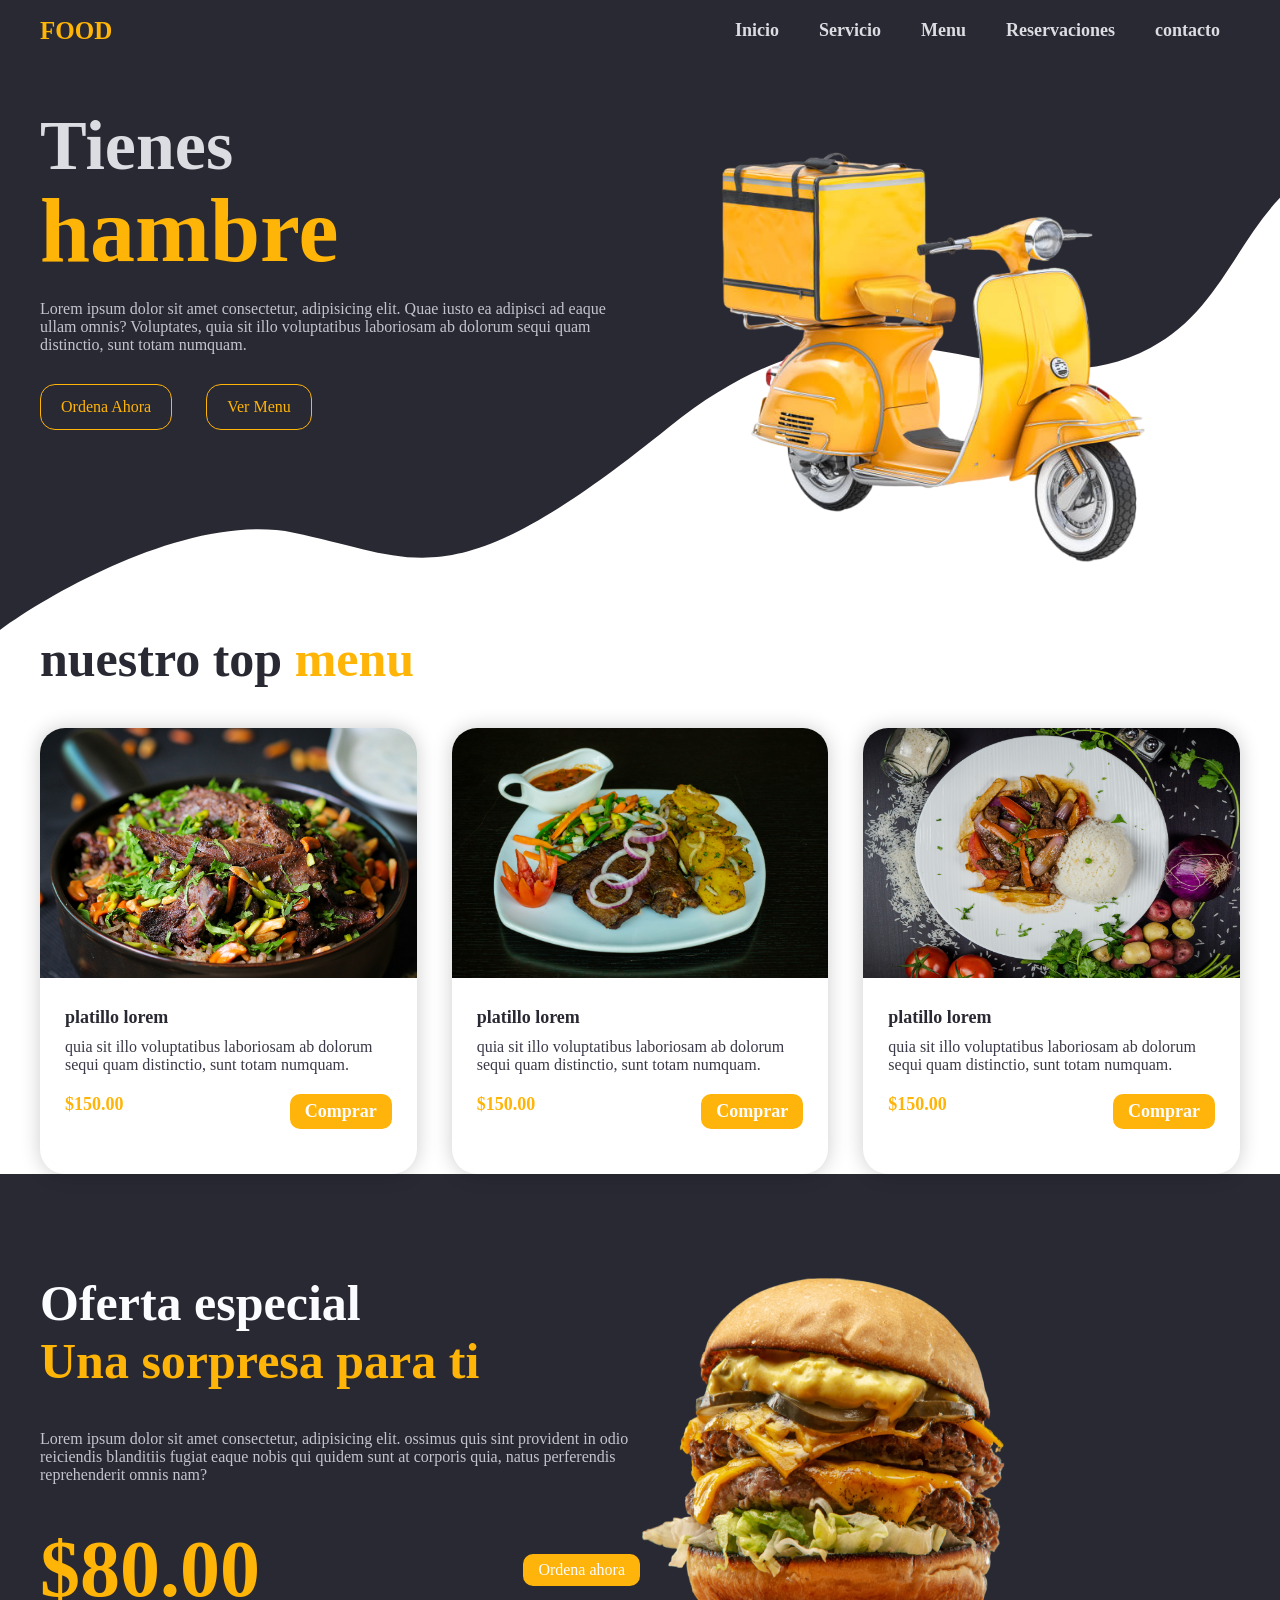
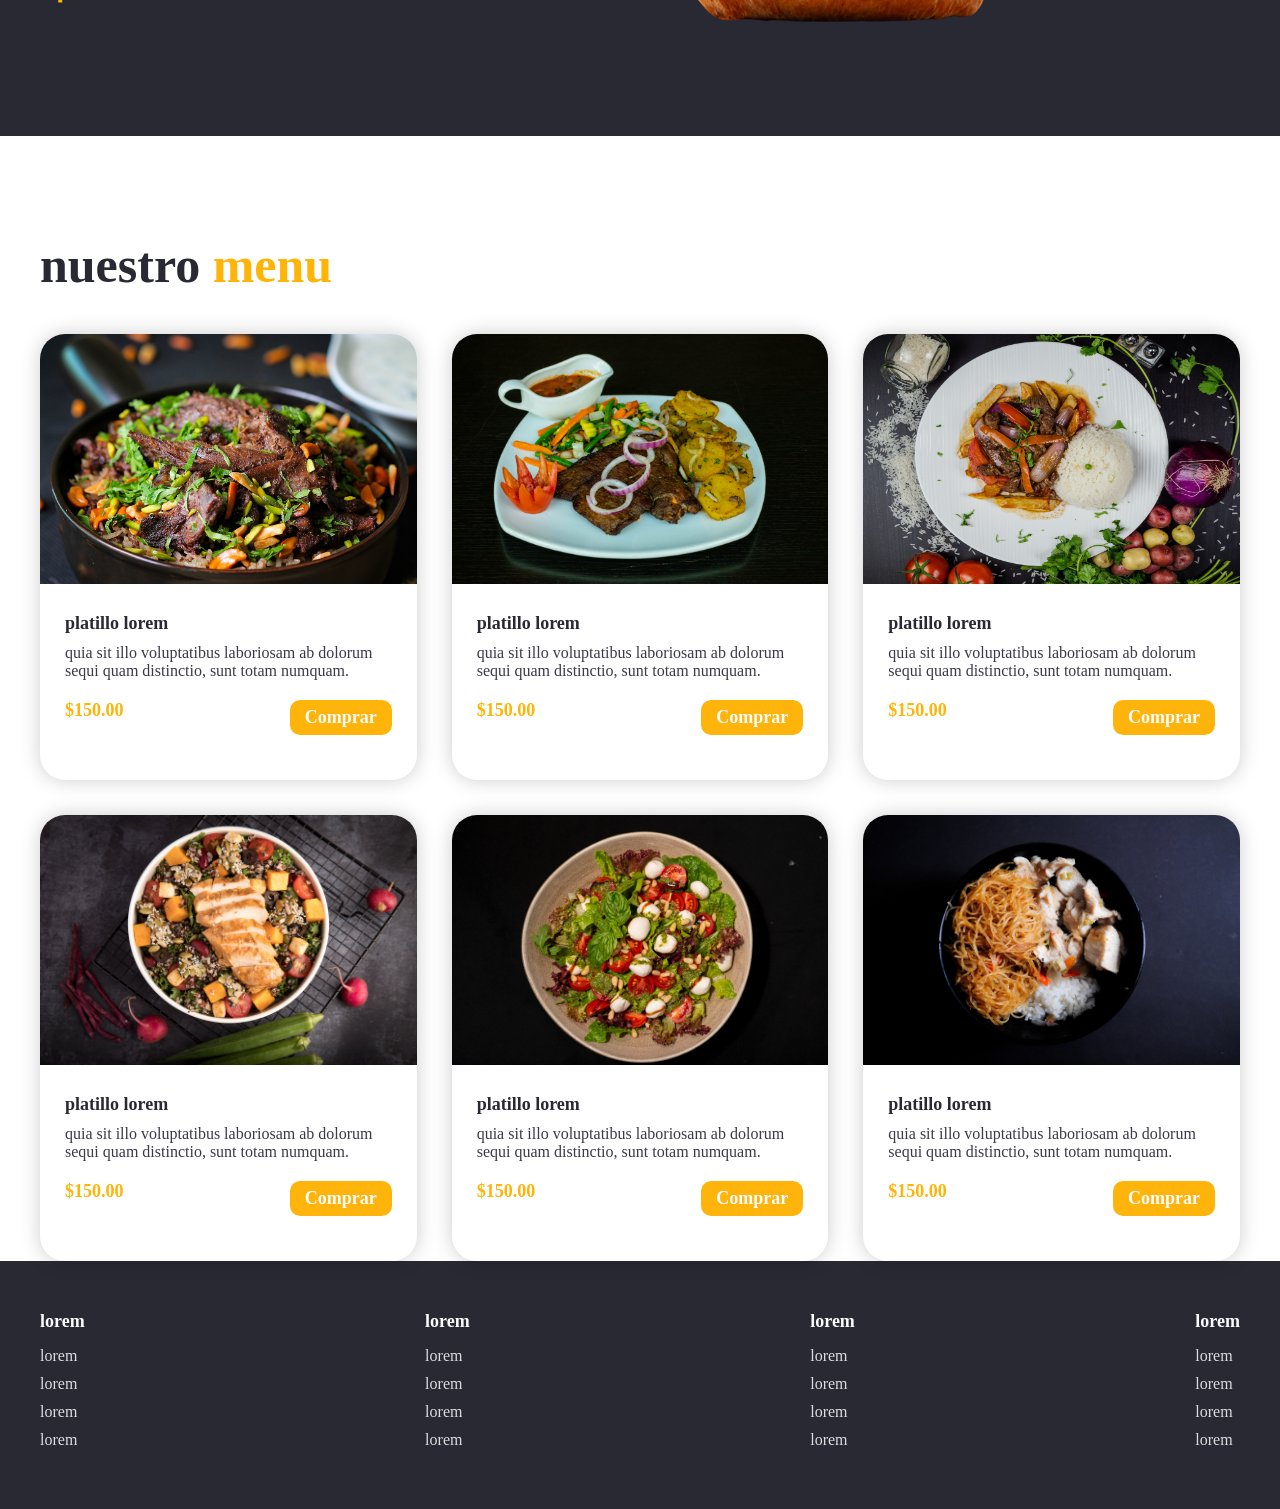
<file: index.html>
<!DOCTYPE html>
<html lang="es">
<head>
    <meta charset="UTF-8">
    <meta name="viewport" content="width=device-width, initial-scale=1.0">
    <title>COMIDA EXPRESS</title>
    <link rel="stylesheet" href="estilo.css">
</head>
<body>
    <header class="header">
        <div class="menu container">
            <a href="#" class="logo">FOOD</a>
            <input type="checkbox" id="menu"/>
            <label for="menu">
                <img src="images/menu.png"  class="menu-icono" alt="">
            </label>
            <nav class="navbar">
                <ul>
                    <li><a href="#">Inicio</a></li>
                    <li><a href="#">Servicio</a></li>
                    <li><a href="menu.html">Menu</a></li>
                    <li><a href="#">Reservaciones</a></li>
                    <li><a href="#">contacto</a></li>
                </ul>
            </nav>
        </div>
        <div class="header-content container"> <!--va contener elemento de header texto e imagenes-->
            <div class="header-txt">
               <h1>Tienes <br> <span>hambre</span></h1>
                <p>
                   Lorem ipsum dolor sit amet consectetur, adipisicing elit.
                   Quae iusto ea adipisci ad eaque ullam omnis? Voluptates,
                   quia sit illo voluptatibus laboriosam ab dolorum sequi 
                   quam distinctio, sunt totam numquam.
                </p>
                <div class="buttons">
                    <a href="#" class="btn-1"> ordena ahora</a>
                    <a href="#" class="btn-1"> ver menu</a>
                </div>
            </div>
            <div class="header-img">
                <img src="images/right.png" alt="">
            </div>
        </div>
    </header>
     <!--secciion menu -->
    <section class="menu-pl container">
        <h2>nuestro top <span>menu</span></h2>

        <div class="general-content">
            
            <div class="general-txt">
                <img src="images/pl1.jpg" alt="">
                <h3>platillo lorem</h3>
                <p>
                   quia sit illo voluptatibus laboriosam ab dolorum sequi 
                   quam distinctio, sunt totam numquam.
                </p>
                <div class="precio">
                    <span>$150.00</span>
                    <a href="#" class="btn-2">Comprar</a>
                </div>
            </div>

            <div class="general-txt">
                <img src="images/pl2.jpg" alt="">
                <h3>platillo lorem</h3>
                <p>
                   quia sit illo voluptatibus laboriosam ab dolorum sequi 
                   quam distinctio, sunt totam numquam.
                </p>
                <div class="precio">
                    <span>$150.00</span>
                    <a href="#" class="btn-2">Comprar</a>
                </div>
            </div>

            <div class="general-txt">
                <img src="images/pl3.jpg" alt="">
                <h3>platillo lorem</h3>
                <p>
                   quia sit illo voluptatibus laboriosam ab dolorum sequi 
                   quam distinctio, sunt totam numquam.
                </p>
                <div class="precio">
                    <span>$150.00</span>
                    <a href="#" class="btn-2">Comprar</a>
                </div>
            </div>
        </div>
    </section>
 <!--nueva secciion de acerca de -->
    <section class="about">
        <div class="about-content container">
            <div class="about-txt">
                <h2>Oferta especial <br> <span> Una sorpresa para ti</span></h2>
                <p>
                    Lorem ipsum dolor sit amet consectetur, adipisicing elit.
                    ossimus quis sint provident in odio reiciendis blanditiis 
                    fugiat eaque nobis qui quidem sunt at corporis quia, 
                    natus perferendis reprehenderit omnis nam?
                </p>
                <div class="hamburger">
                    <span>$80.00</span>
                    <a href="#" class="btn-2"> Ordena ahora</a>
                </div>
            </div>
             <div class="about.img">
                <img src="images/hambuger.png" alt="">
             </div>
        </div>
    </section>
    <!--copiar la seccion de menu pl container hasta about -->
    <section class="menu-pl container">
        <h2>nuestro  <span>menu</span></h2><!--se modifica esta linea -->

        <div class="general-content">
            
            <div class="general-txt">
                <img src="images/pl1.jpg" alt="">
                <h3>platillo lorem</h3>
                <p>
                   quia sit illo voluptatibus laboriosam ab dolorum sequi 
                   quam distinctio, sunt totam numquam.
                </p>
                <div class="precio">
                    <span>$150.00</span>
                    <a href="#" class="btn-2">Comprar</a>
                </div>
            </div>

            <div class="general-txt">
                <img src="images/pl2.jpg" alt="">
                <h3>platillo lorem</h3>
                <p>
                   quia sit illo voluptatibus laboriosam ab dolorum sequi 
                   quam distinctio, sunt totam numquam.
                </p>
                <div class="precio">
                    <span>$150.00</span>
                    <a href="#" class="btn-2">Comprar</a>
                </div>
            </div>
            <div class="general-txt">
                <img src="images/pl3.jpg" alt="">
                <h3>platillo lorem</h3>
                <p>
                   quia sit illo voluptatibus laboriosam ab dolorum sequi 
                   quam distinctio, sunt totam numquam.
                </p>
                <div class="precio">
                    <span>$150.00</span>
                    <a href="#" class="btn-2">Comprar</a>
                </div>
            </div>
            <div class="general-txt">
                <img src="images/pl4.jpg" alt="">
                <h3>platillo lorem</h3>
                <p>
                   quia sit illo voluptatibus laboriosam ab dolorum sequi 
                   quam distinctio, sunt totam numquam.
                </p>
                <div class="precio">
                    <span>$150.00</span>
                    <a href="#" class="btn-2">Comprar</a>
                </div>
            </div>
            <div class="general-txt">
                <img src="images/pl5.jpg" alt="">
                <h3>platillo lorem</h3>
                <p>
                   quia sit illo voluptatibus laboriosam ab dolorum sequi 
                   quam distinctio, sunt totam numquam.
                </p>
                <div class="precio">
                    <span>$150.00</span>
                    <a href="#" class="btn-2">Comprar</a>
                </div>
            </div>
            <div class="general-txt">
                <img src="images/pl6.jpg" alt="">
                <h3>platillo lorem</h3>
                <p>
                   quia sit illo voluptatibus laboriosam ab dolorum sequi 
                   quam distinctio, sunt totam numquam.
                </p>
                <div class="precio">
                    <span>$150.00</span>
                    <a href="#" class="btn-2">Comprar</a>
                </div>
            </div>
        </div>
    </section>
    
    <footer class="footer">
        <div class="footer-content container">
            <div class="link">
                <h3>lorem</h3>
                <ul>
                    <li><a href="#">lorem</a></li>
                    <li><a href="#">lorem</a></li>
                    <li><a href="#">lorem</a></li>
                    <li><a href="#">lorem</a></li>
                </ul>
            </div>
            <div class="link">
                <h3>lorem</h3>
                <ul>
                    <li><a href="#">lorem</a></li>
                    <li><a href="#">lorem</a></li>
                    <li><a href="#">lorem</a></li>
                    <li><a href="#">lorem</a></li>
                </ul>
            </div>
            <div class="link">
                <h3>lorem</h3>
                <ul>
                    <li><a href="#">lorem</a></li>
                    <li><a href="#">lorem</a></li>
                    <li><a href="#">lorem</a></li>
                    <li><a href="#">lorem</a></li>
                </ul>
            </div>
            <div class="link">
                <h3>lorem</h3>
                <ul>
                    <li><a href="#">lorem</a></li>
                    <li><a href="#">lorem</a></li>
                    <li><a href="#">lorem</a></li>
                    <li><a href="#">lorem</a></li>
                </ul>
            </div>
        </div>
    </footer>
</body>
</html>
</file>
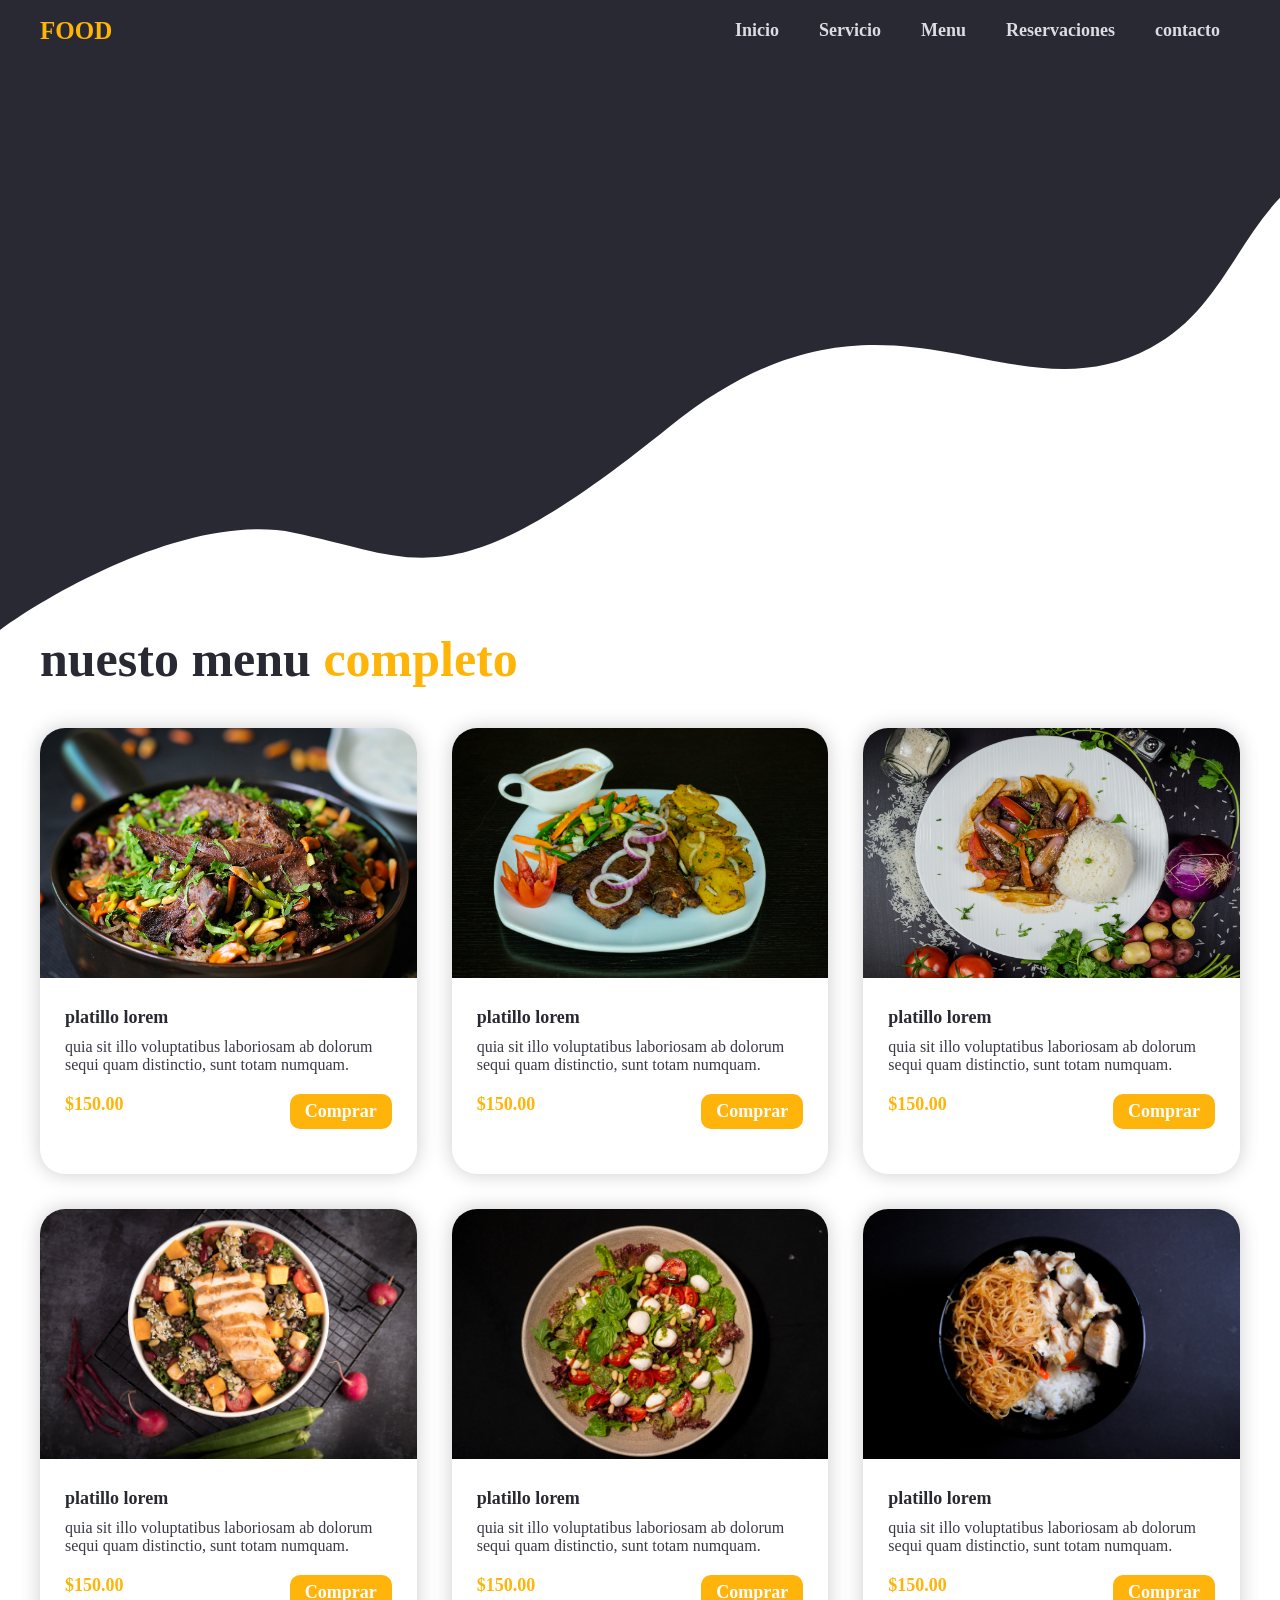
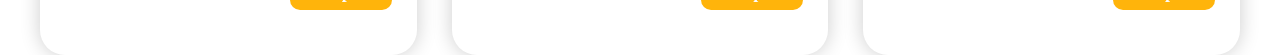
<file: menu.html>
<!DOCTYPE html>
<html lang="es">
<head>
    <meta charset="UTF-8">
    <meta name="viewport" content="width=device-width, initial-scale=1.0">
    <title>COMIDA EXPRESS</title>
    <link rel="stylesheet" href="estilo.css">
</head>
<body>
    <header class="header">
        <div class="menu container">
            <a href="#" class="logo">FOOD</a>
            <input type="checkbox" id="menu"/>
            <label for="menu">
                <img src="images/menu.png"  class="menu-icono" alt="">
            </label>
            <nav class="navbar">
                <ul>
                    <li><a href="index.html">Inicio</a></li>
                    <li><a href="#">Servicio</a></li>
                    <li><a href="#">Menu</a></li>
                    <li><a href="#">Reservaciones</a></li>
                    <li><a href="#">contacto</a></li>
                </ul>
            </nav>
        </div>
        
    </header>
    <section class="menu-pl container">
        <h2>nuesto menu  <span>completo</span></h2><!--se modifica esta linea -->

        <div class="general-content">
            
            <div class="general-txt">
                <img src="images/pl1.jpg" alt="">
                <h3>platillo lorem</h3>
                <p>
                   quia sit illo voluptatibus laboriosam ab dolorum sequi 
                   quam distinctio, sunt totam numquam.
                </p>
                <div class="precio">
                    <span>$150.00</span>
                    <a href="#" class="btn-2">Comprar</a>
                </div>
            </div>

            <div class="general-txt">
                <img src="images/pl2.jpg" alt="">
                <h3>platillo lorem</h3>
                <p>
                   quia sit illo voluptatibus laboriosam ab dolorum sequi 
                   quam distinctio, sunt totam numquam.
                </p>
                <div class="precio">
                    <span>$150.00</span>
                    <a href="#" class="btn-2">Comprar</a>
                </div>
            </div>
            <div class="general-txt">
                <img src="images/pl3.jpg" alt="">
                <h3>platillo lorem</h3>
                <p>
                   quia sit illo voluptatibus laboriosam ab dolorum sequi 
                   quam distinctio, sunt totam numquam.
                </p>
                <div class="precio">
                    <span>$150.00</span>
                    <a href="#" class="btn-2">Comprar</a>
                </div>
            </div>
            <div class="general-txt">
                <img src="images/pl4.jpg" alt="">
                <h3>platillo lorem</h3>
                <p>
                   quia sit illo voluptatibus laboriosam ab dolorum sequi 
                   quam distinctio, sunt totam numquam.
                </p>
                <div class="precio">
                    <span>$150.00</span>
                    <a href="#" class="btn-2">Comprar</a>
                </div>
            </div>
            <div class="general-txt">
                <img src="images/pl5.jpg" alt="">
                <h3>platillo lorem</h3>
                <p>
                   quia sit illo voluptatibus laboriosam ab dolorum sequi 
                   quam distinctio, sunt totam numquam.
                </p>
                <div class="precio">
                    <span>$150.00</span>
                    <a href="#" class="btn-2">Comprar</a>
                </div>
            </div>
            <div class="general-txt">
                <img src="images/pl6.jpg" alt="">
                <h3>platillo lorem</h3>
                <p>
                   quia sit illo voluptatibus laboriosam ab dolorum sequi 
                   quam distinctio, sunt totam numquam.
                </p>
                <div class="precio">
                    <span>$150.00</span>
                    <a href="#" class="btn-2">Comprar</a>
                </div>
            </div>
        </div>
    </section>
</body>
</html>
</file>
<file: estilo.css>
@import url('https://fonts.googleapis.com/css2?family=Poppins:ital,wght@0,100;0,200;0,300;0,400;0,500;0,600;0,700;0,800;0,900;1,100;1,200;1,300;1,400;1,500;1,600;1,700;1,800;1,900&display=swap');
*{
    margin: 0;
    padding: 0;
    box-sizing: border-box; 
    text-decoration: none; 
    list-style: none;
}

.container {
    max-width: 1200px;
    margin:0 auto;/* 0 arriba y auto izquerda derecha para que el contenido cunado llege a 1200 quede centrado*/

}
.header{
    background-image: url(images/bg.svg);
    background-position: center bottom;
    background-size: cover;
    background-repeat: no-repeat;
    display: flex;
    align-items: center;
    min-height: 70vh;
    padding: 80px 0 0 0;
}
.menu{
    position: absolute;/*flujo normal*/
    top: 0;
    left: 0;
    right: 0;
    display: flex;/*orden orizontal*/
    align-items: center;
    justify-content: space-between; 
}
.logo{
    color:#ffb408;
    font-size: 25px;
    font-weight: 800;
}
.menu .navbar ul li{
    position: relative;
    float: left;
}
.menu .navbar ul li a{
    font-size: 18px;
    padding: 20px;
    color: #dcdde2;
    display: block;
    font-weight: 600;
}
.menu .navbar ul li a:hover{
    color: #ffb408;
}
#menu{
    display: none;/*ocultar chexbox*/
}
.menu-icono{
    width: 25px;
}
.menu label{
    cursor: pointer;
    display: none;
    
}
/*-------------------------------------*/
.header-content{
    display: flex;
}
.header-txt{
    width: 50%;
}
.header-txt h1{
    font-size: 70px;
    line-height: 85px;
    color:#dcdde2;
    margin-bottom: 20px;
}
.header-txt span{
    font-size: 90px;
    color:#ffb408;
}
.header-txt p{
    font-size:16px ;
    color:#c4c4ce;
    margin-bottom: 30px;
}
.header-img{
    width: 50%;
    text-align: center;
}
.header-img img{
    width: 500px;
}

.btn-1{
    display: inline-block;
    padding: 13px 20px;
    border: 1px solid #ffb408;
    color: #ffb408;
    border-radius: 15px;
    margin-right: 30px;
    font-size: 16px;
    text-transform: capitalize; /*mayuscula*/
}
.btn-1:hover{
    background-color: #ffb408;
    color:#fbfcff;
}
/*secion de pl*/
.menu.pl{
    padding: 0 0 100px 0;
}
h2{
    font-size: 50px;
    color:#292933;
    margin-bottom: 40px;
}
span{
    color: #ffb408;
}
.general-content{
display: grid;
grid-template-columns: repeat(3, 1fr);
grid-gap: 35px;
}
.general-txt{
    border-radius: 25px;
    box-shadow: 0 0 20px rgb(0,0,0,0.2);
    padding-bottom: 35px;
}
.general-txt img{
    border-radius: 25px 25px 0 0;
    width: 100%;
    height: 250px;
}
.general-txt h3{
    font-size: 18px;
    color:#292933;
    padding: 25px 25px 10px 25px;
}
.general-txt p{
    font-size: 16px;
    color:#3a3a48;
    padding: 0 25px 20px 25px;

}
.precio{
    padding: 0 25px 10px 25px;
    display: flex;
    justify-content: space-between;
}
.precio{
    color:#ffb40b;
    font-size: 18px;
    font-weight: 600;
}
.btn-2{
    display: inline-block;
    background-color: #ffb40b;
    font-size: 14 px;
    padding: 7px 15px;
    color:#fbfcff;
    border-radius: 10px;
}
/*acerca de */
.about{
padding: 100px 0;
margin-bottom: 100px;
background-color: #292933;
}
.about-content{
    display: flex;
}

.about-txt{
    width: 50%;
}
.about-txt h2{
    color: #fbfcff;
}
.about-txt p{
    font-size: 16px;
    color: #c4c4ce;
    margin-bottom: 40px;
}
.hamburger{
    display: flex;
    align-items: center;
    justify-content: space-between;
}
.hamburger span{
    font-size: 80px;
    font-weight: 800;
}
.about-img{
    width: 50%;
    text-align: right;
}

.footer{
    padding: 50px 0;
    background-color: #292933;
}
.footer-content{
    display: flex;
    justify-content: space-between;
}
.link h3{
    color: #fbfcff;
    font-size: 18px;
    margin-bottom: 15px;

}
.link a{
    color: #dcdde2;
    font-size: 16px;
    display: block;
    margin-bottom: 10px;
}
.link a:hover{
    color:#ffb40b;
}
</file>
